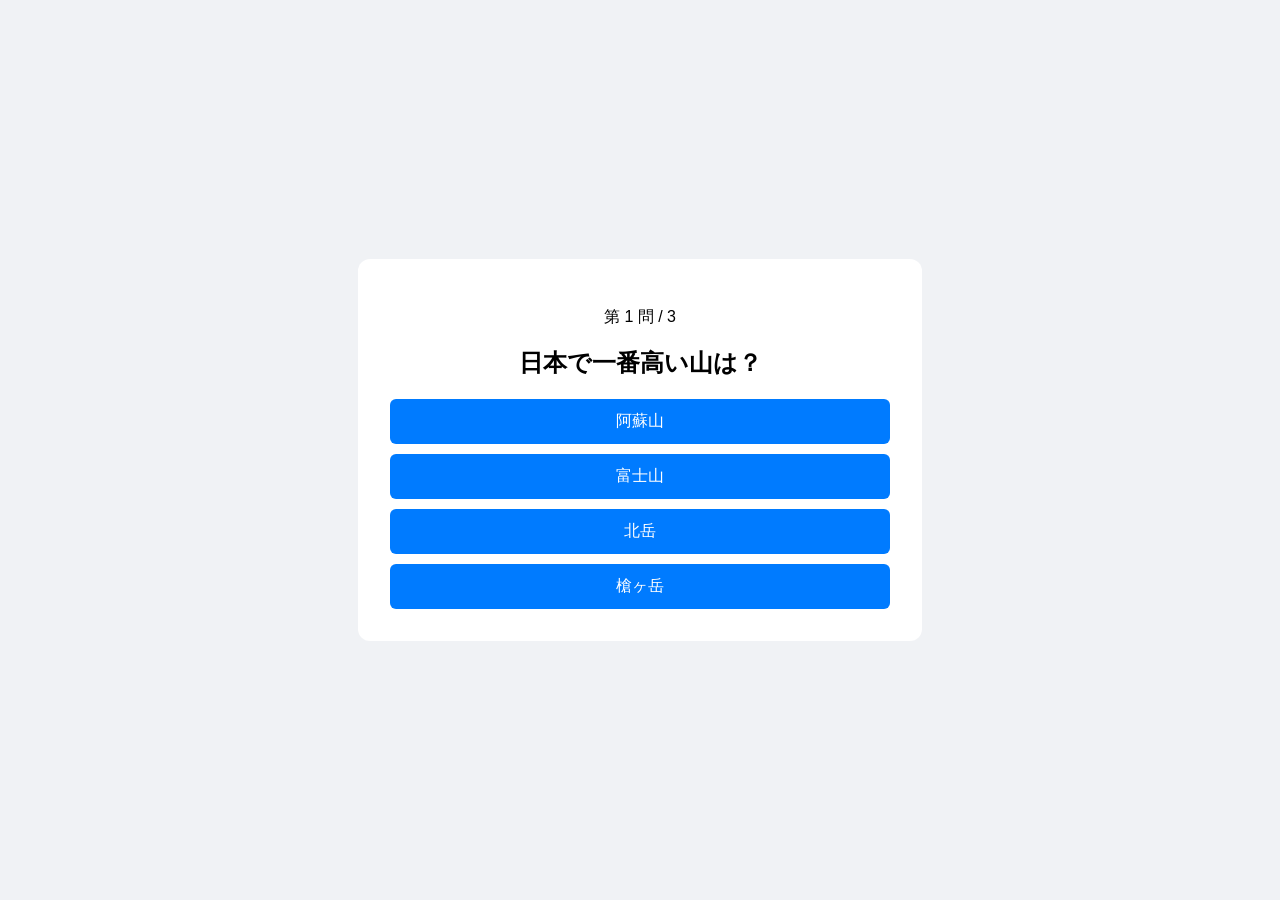
<file: index.html>
<!DOCTYPE html>
<html lang="ja">
<head>
    <meta charset="UTF-8">
    <meta name="viewport" content="width=device-width, initial-scale=1.0">
    <title>10問連続クイズ</title>
    <link rel="stylesheet" href="style.css">
</head>
<body>
    <div class="quiz-container">
        <div id="quiz-screen">
            <p id="question-number">第 1 問</p>
            <h2 id="question-text">読み込み中...</h2>
            <div id="answer-buttons" class="btn-grid"></div>
        </div>
        <div id="result-screen" class="hidden">
            <h2>結果発表</h2>
            <p id="score-text"></p>
            <button onclick="location.reload()">もう一度挑戦する</button>
        </div>
    </div>
    <script src="script.js"></script>
</body>
</html>
</file>
<file: style.css>
body { font-family: sans-serif; background: #f0f2f5; display: flex; justify-content: center; align-items: center; height: 100vh; margin: 0; }
.quiz-container { background: white; padding: 2rem; border-radius: 12px; shadow: 0 4px 6px rgba(0,0,0,0.1); width: 90%; max-width: 500px; text-align: center; }
.btn-grid { display: grid; gap: 10px; margin-top: 20px; }
button { padding: 12px; border: none; background: #007bff; color: white; border-radius: 6px; cursor: pointer; font-size: 1rem; }
button:hover { background: #0056b3; }
.hidden { display: none; }
</file>
